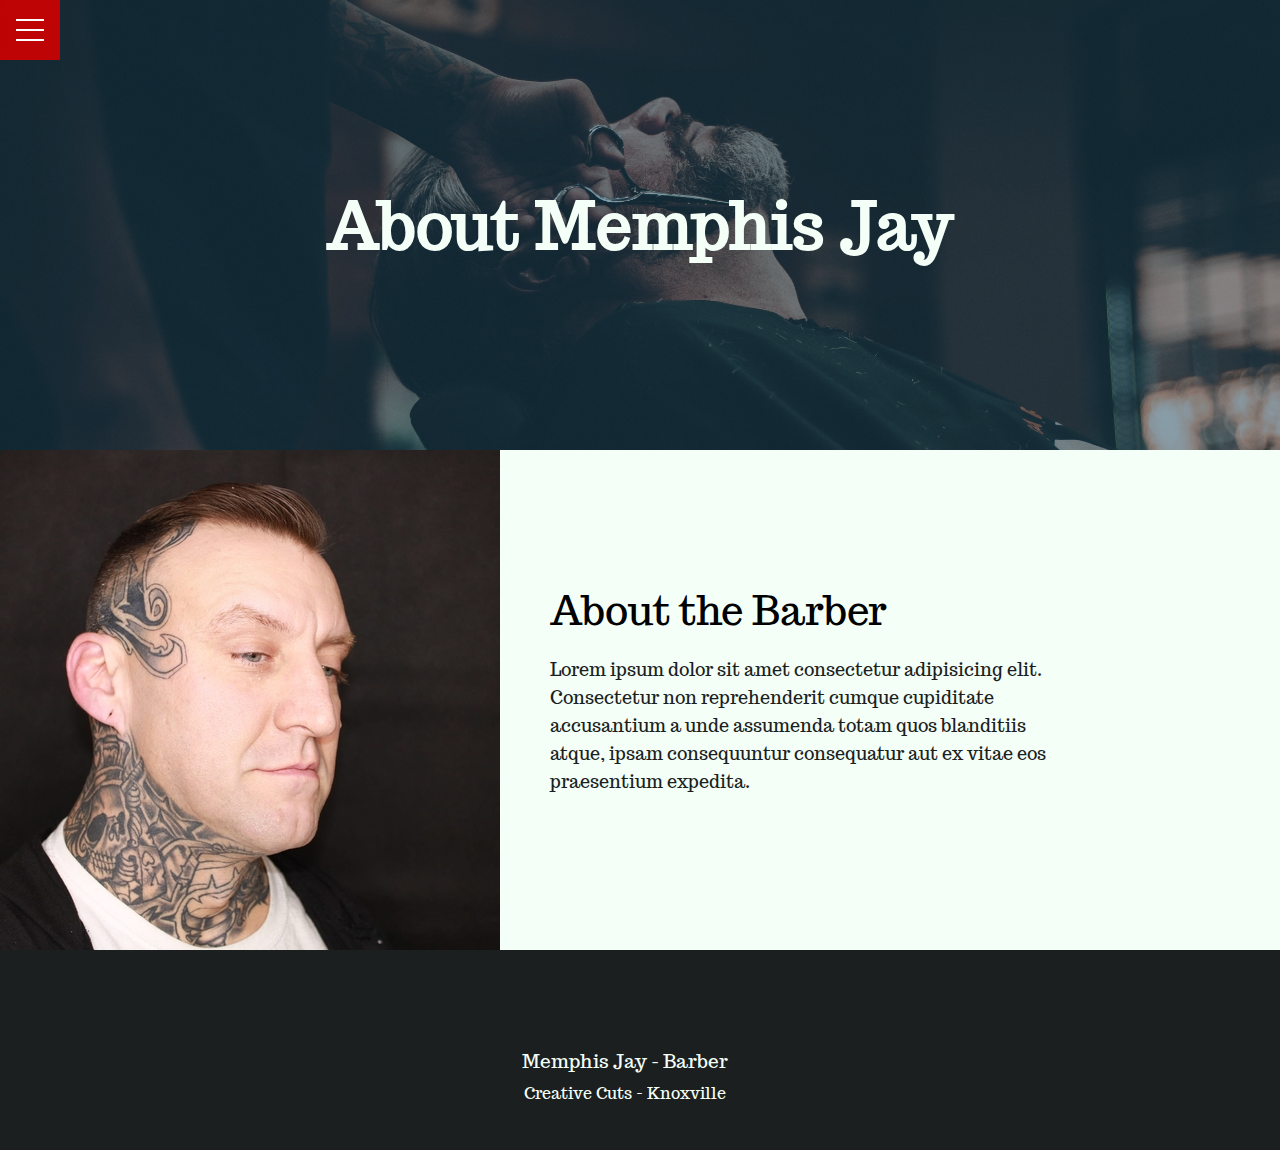
<file: about.html>
<!DOCTYPE html>
<html lang="en">
<head>
    <meta charset="UTF-8">
    <meta http-equiv="X-UA-Compatible" content="IE=edge">
    <meta name="viewport" content="width=device-width, initial-scale=1.0">
    <link rel="stylesheet" href="https://cdnjs.cloudflare.com/ajax/libs/font-awesome/6.1.1/css/all.min.css" integrity="sha512-KfkfwYDsLkIlwQp6LFnl8zNdLGxu9YAA1QvwINks4PhcElQSvqcyVLLD9aMhXd13uQjoXtEKNosOWaZqXgel0g==" crossorigin="anonymous" referrerpolicy="no-referrer" />
    <link rel="preconnect" href="https://fonts.googleapis.com">
    <link rel="preconnect" href="https://fonts.gstatic.com" crossorigin>
    <link href="https://fonts.googleapis.com/css2?family=Trocchi&display=swap" rel="stylesheet">
    <link rel="stylesheet" href="css/menu.css">
    <link rel="stylesheet" href="css/style.css">
    <link rel="stylesheet" href="css/about.css">
    <title>About</title>
</head>
<body>
    <div class="menu-wrap">
        <input type="checkbox" class="toggler">
        <div class="hamburger"><div></div></div>
        <div class="menu">
            <div>
                <div>
                    <ul>
                        <li><a href="index.html">Home</a></li>
                        <li><a href="about.html">About</a></li>
                        <li><a href="services.html">Services</a></li>
                        <li><a href="contact.html">Contact</a></li>
                    </ul>
                </div>
            </div>
        </div>
    </div>
    <header id="showcase">
        <div class="container showcase-container">
            <h1>About Memphis Jay</h1>
        </div>
    </header>
    <main>
        <article class="flex-container">
            <div class="row">
                    <img src="images/smalljake.jpg" alt="Memphis Jay Barber">
                    <div class="about-text bg-light">
                        <h2>About the Barber</h2>
                        <p>Lorem ipsum dolor sit amet consectetur adipisicing elit. Consectetur non reprehenderit cumque cupiditate accusantium a unde assumenda totam quos blanditiis atque, ipsam consequuntur consequatur aut ex vitae eos praesentium expedita.</p>
                    </div>
                </div>
            </article>
    <main>
        <!--Footer -->
    <footer class="footer bg-dark">
        <div class="icons">
            <a href="about.html"><i class="fa-regular fa-address-card fa-xl"></i></a>
            <a href="services.html"><i class="fa-solid fa-scissors fa-xl"></i></a>
            <a href="contact.html"><i class="fa-regular fa-calendar fa-xl"></i></a>
        </div>
        <p>Memphis Jay - Barber</p>
        <a href="https://booksy.com/en-us/482108_creative-cuts_barber-shop_35902_knoxville?do=invite"  target="_blank">Creative Cuts - Knoxville</a>
    </footer>
</body>
</html>
</file>
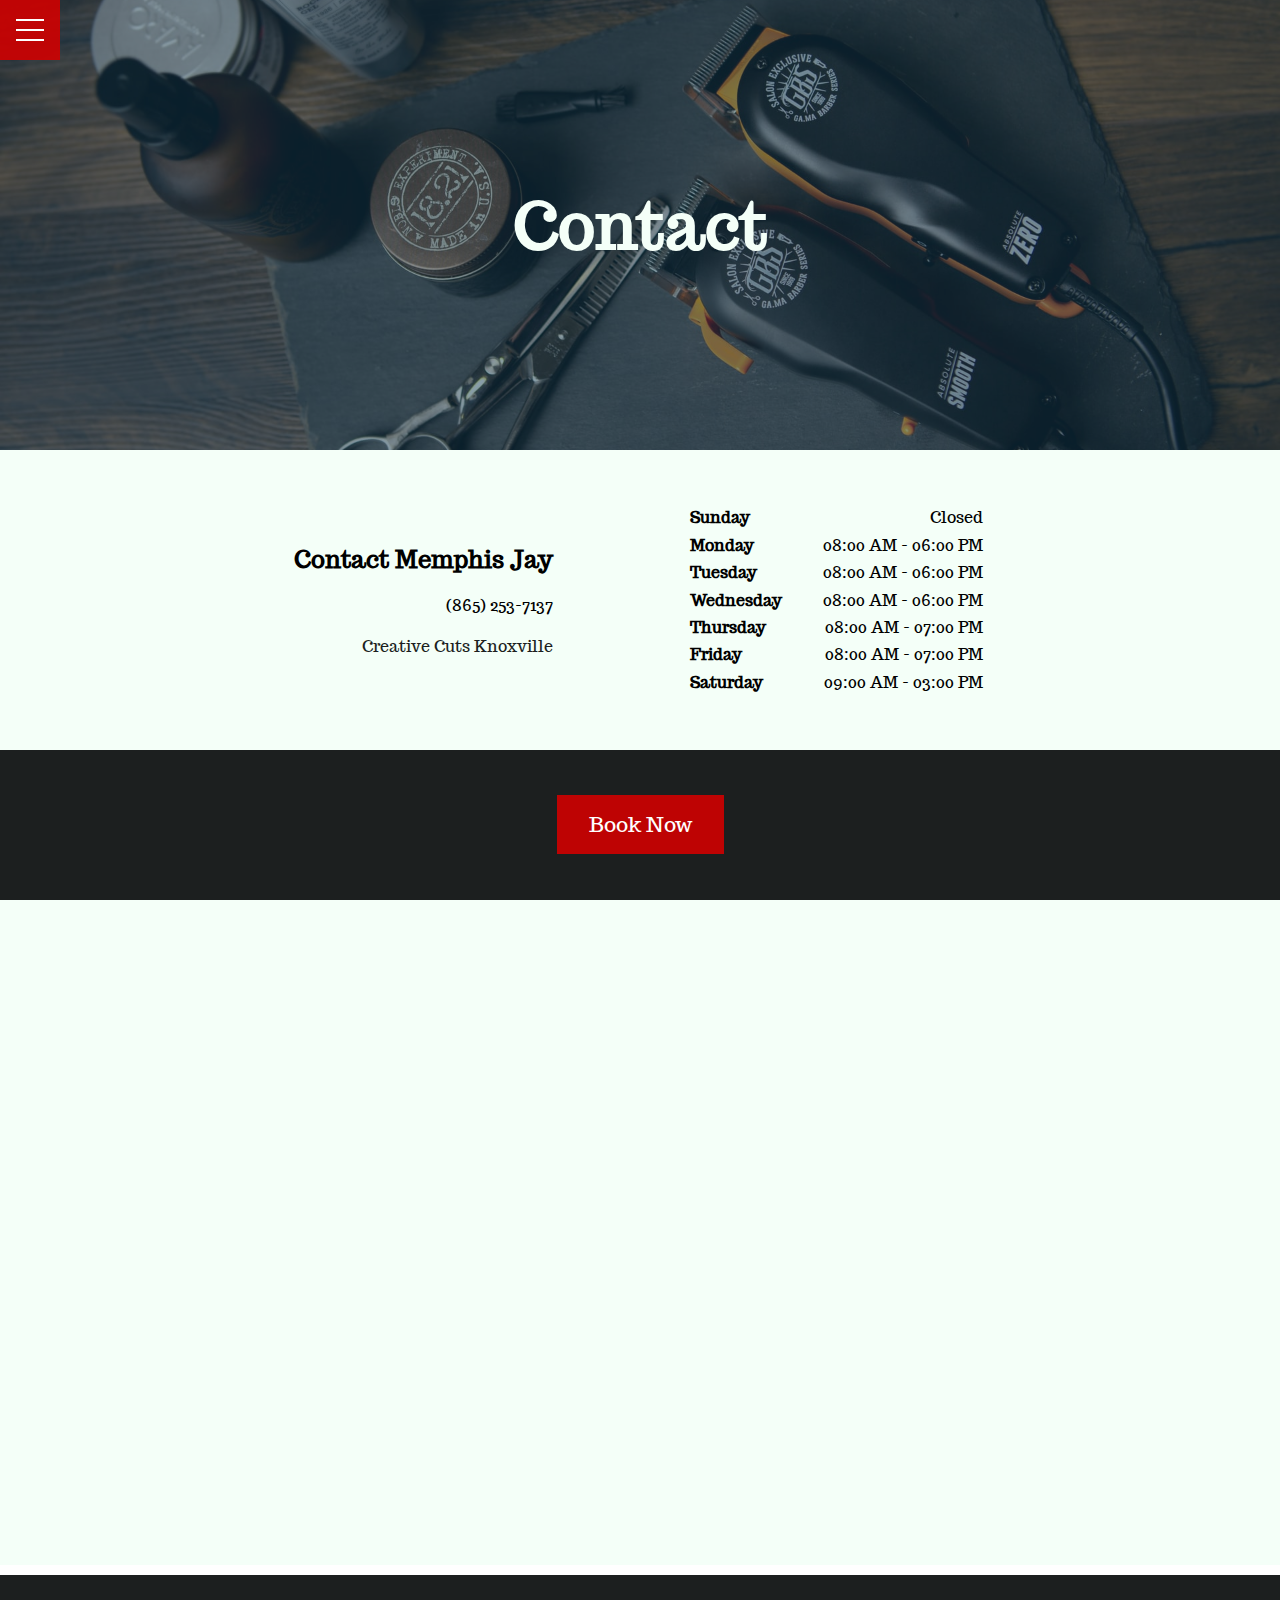
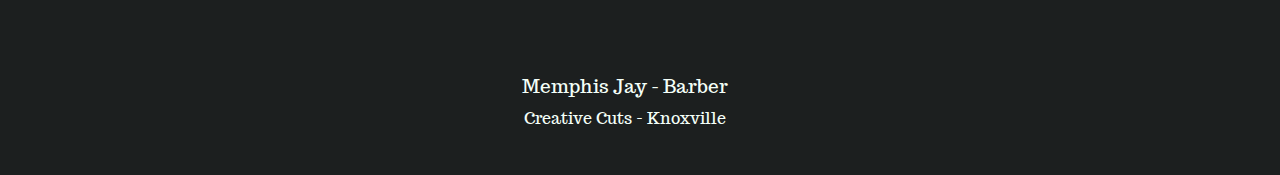
<file: contact.html>
<!DOCTYPE html>
<html lang="en">
<head>
    <meta charset="UTF-8">
    <meta http-equiv="X-UA-Compatible" content="IE=edge">
    <meta name="viewport" content="width=device-width, initial-scale=1.0">
    <link rel="stylesheet" href="https://cdnjs.cloudflare.com/ajax/libs/font-awesome/6.1.1/css/all.min.css" integrity="sha512-KfkfwYDsLkIlwQp6LFnl8zNdLGxu9YAA1QvwINks4PhcElQSvqcyVLLD9aMhXd13uQjoXtEKNosOWaZqXgel0g==" crossorigin="anonymous" referrerpolicy="no-referrer" />
    <link rel="preconnect" href="https://fonts.googleapis.com">
    <link rel="preconnect" href="https://fonts.gstatic.com" crossorigin>
    <link href="https://fonts.googleapis.com/css2?family=Trocchi&display=swap" rel="stylesheet">
    <link rel="stylesheet" href="css/menu.css">
    <link rel="stylesheet" href="css/style.css">
    <link rel="stylesheet" href="css/contact.css">
    <title>Contact</title>
</head>
<body>
    <div class="menu-wrap">
        <input type="checkbox" class="toggler">
        <div class="hamburger"><div></div></div>
        <div class="menu">
            <div>
                <div>
                    <ul>
                        <li><a href="index.html">Home</a></li>
                        <li><a href="about.html">About</a></li>
                        <li><a href="services.html">Services</a></li>
                        <li><a href="contact.html">Contact</a></li>
                    </ul>
                </div>
            </div>
        </div>
    </div>
    <header id="showcase">
        <div class="container showcase-container">
            <h1>Contact</h1>
        </div>
    </header>
    <main>
            <article class="flex-container bg-light">
                <div class="row">
                    <div class="contact-text">
                        <h2>Contact Memphis Jay</h2>
                        <div class="contact-info">
                            <i class="fa-solid fa-mobile-screen fa-lg"></i>
                            <p>(865) 253-7137</p>
                        </div>
                        <div class="contact-info">
                            <a href="https://www.facebook.com/creativecutsknoxville"><i class="fa-brands fa-facebook-square fa-lg"></i></a>
                            <a href="https://www.facebook.com/creativecutsknoxville">Creative Cuts Knoxville</a>
                        </div>
                    </div>
                    <div class="flex-hours">
                        <div class="days">
                            <ul>
                                <li>Sunday</li>
                                <li>Monday</li>
                                <li>Tuesday</li>
                                <li>Wednesday</li>
                                <li>Thursday</li>
                                <li>Friday</li>
                                <li>Saturday</li>
                            </ul>
                        </div>
                        <div class="hours">
                            <ul>
                                <li>Closed</li>
                                <li>08:00 AM - 06:00 PM</li>
                                <li>08:00 AM - 06:00 PM</li>
                                <li>08:00 AM - 06:00 PM</li>
                                <li>08:00 AM - 07:00 PM</li>
                                <li>08:00 AM - 07:00 PM</li>
                                <li>09:00 AM - 03:00 PM</li>
                            </ul>
                        </div>
                    </div>
                </div>
                <div class="book-now"><a href="https://booksy.com/en-us/482108_creative-cuts_barber-shop_35902_knoxville?do=invite" class="btn">Book Now</a></div>
                <div class="map">
                    <div style="width: 100%"><iframe width="100%" height="600" frameborder="0" scrolling="no" marginheight="0" marginwidth="0" src="https://maps.google.com/maps?width=100%25&amp;height=600&amp;hl=en&amp;q=10427%20Kingston%20Pike,%20Knoxville,%20TN%2037922,%20United%20States+(Creative%20Cuts%20Knoxville)&amp;t=&amp;z=14&amp;ie=UTF8&amp;iwloc=B&amp;output=embed"><a href="https://www.gps.ie/wearable-gps/">wearable trackers</a></iframe>
                    </div>
                </div>   
                </article>
        
    </main>
    <!--Footer -->
    <footer class="footer bg-dark">
        <div class="icons">
            <a href="about.html"><i class="fa-regular fa-address-card fa-xl"></i></a>
            <a href="services.html"><i class="fa-solid fa-scissors fa-xl"></i></a>
            <a href="contact.html"><i class="fa-regular fa-calendar fa-xl"></i></a>
        </div>
        <p>Memphis Jay - Barber</p>
        <a href="https://booksy.com/en-us/482108_creative-cuts_barber-shop_35902_knoxville?do=invite" target="_blank">Creative Cuts - Knoxville</a>
    </footer>
</body>
</html>
</file>
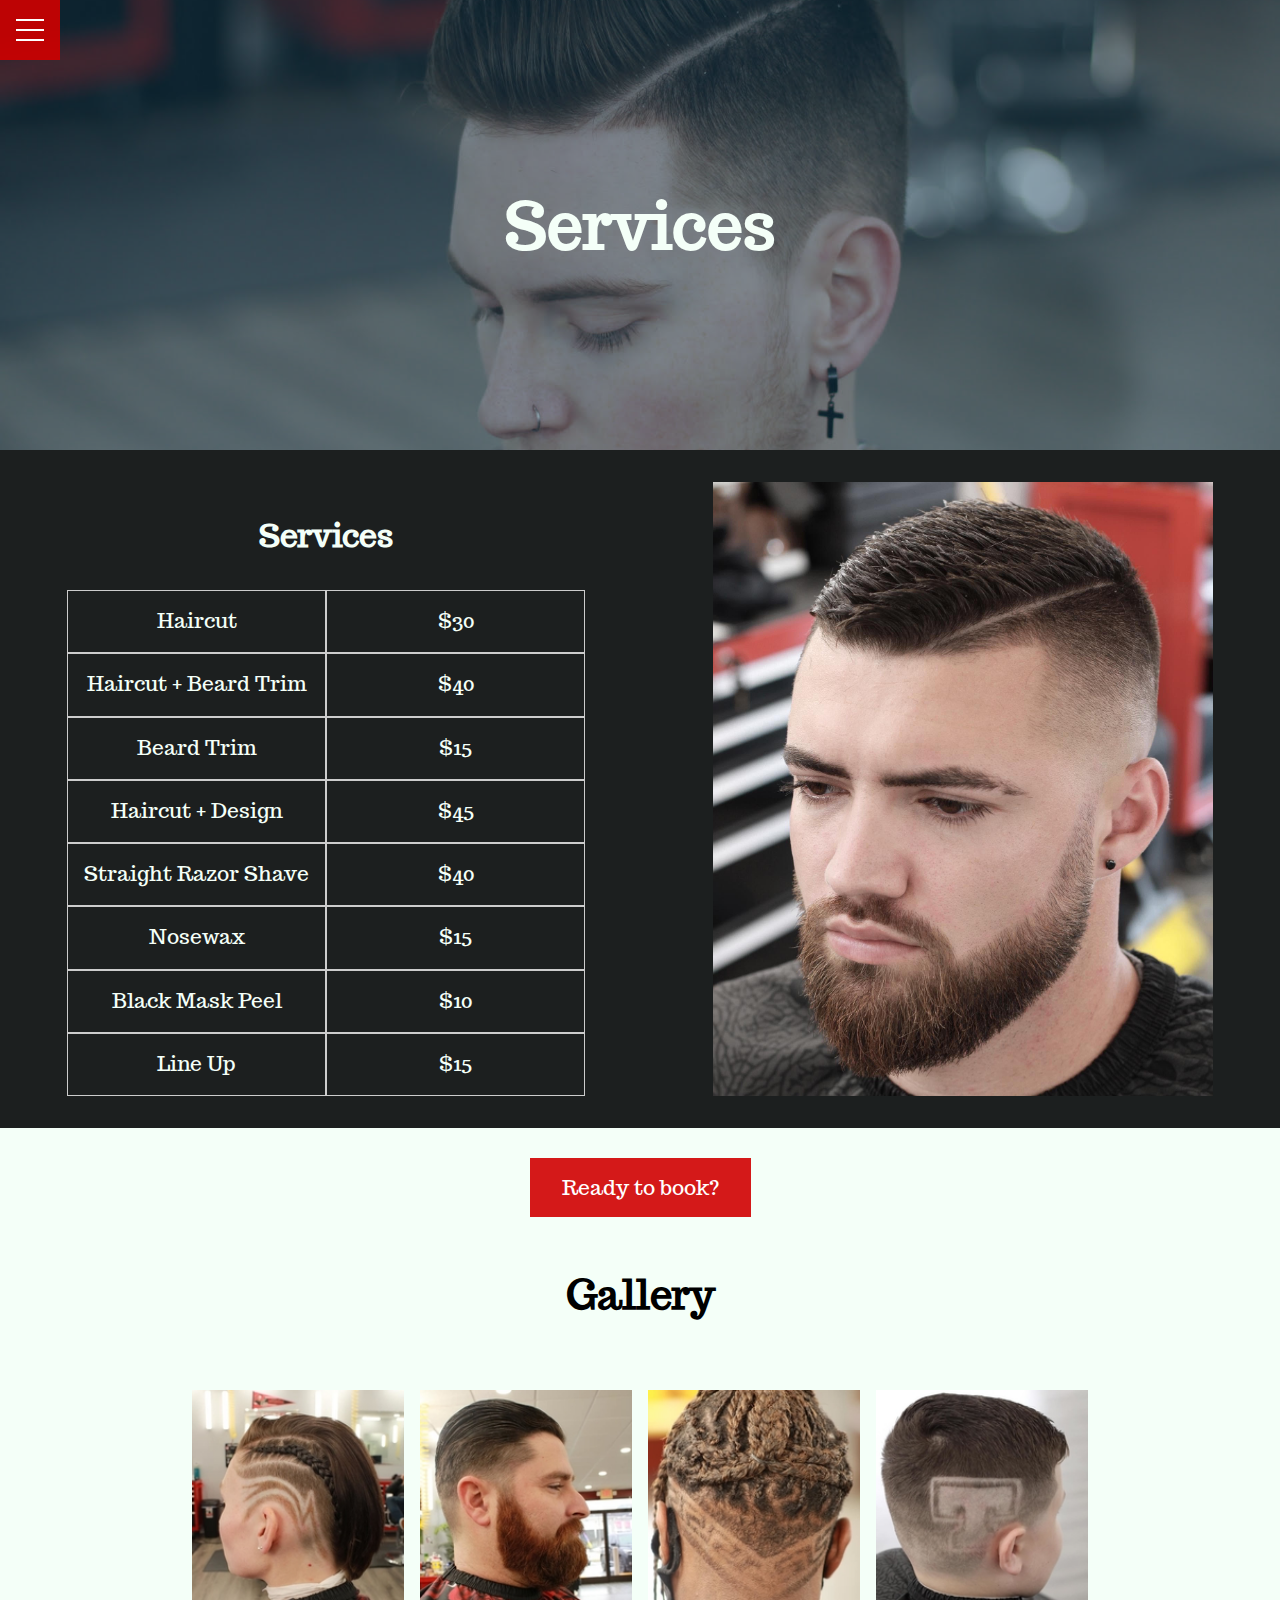
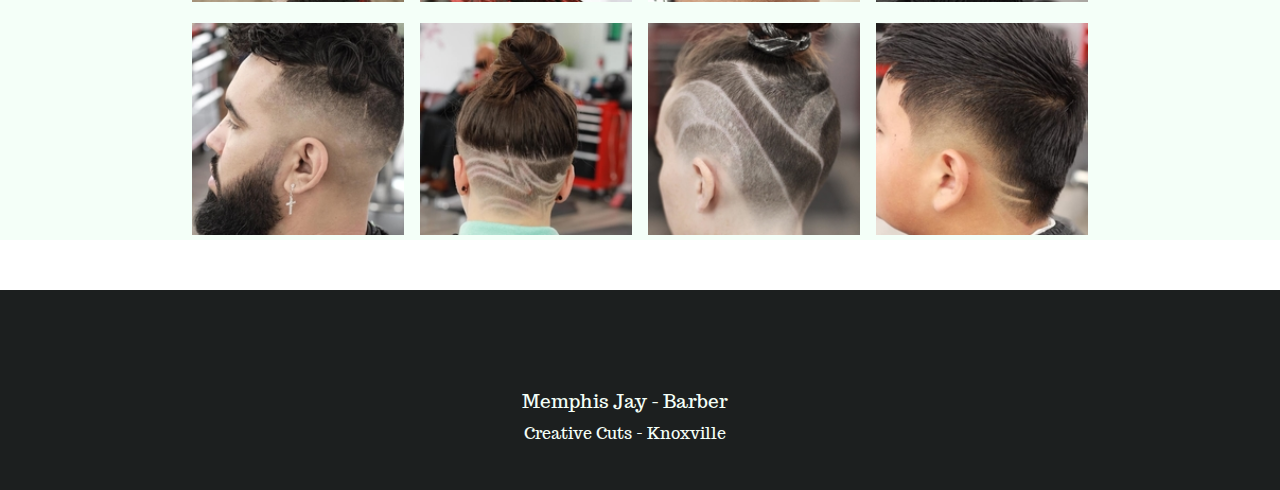
<file: services.html>
<!DOCTYPE html>
<html lang="en">
<head>
    <meta charset="UTF-8">
    <meta http-equiv="X-UA-Compatible" content="IE=edge">
    <meta name="viewport" content="width=device-width, initial-scale=1.0">
    <link rel="stylesheet" href="https://cdnjs.cloudflare.com/ajax/libs/font-awesome/6.1.1/css/all.min.css" integrity="sha512-KfkfwYDsLkIlwQp6LFnl8zNdLGxu9YAA1QvwINks4PhcElQSvqcyVLLD9aMhXd13uQjoXtEKNosOWaZqXgel0g==" crossorigin="anonymous" referrerpolicy="no-referrer" />
    <link rel="preconnect" href="https://fonts.googleapis.com">
    <link rel="preconnect" href="https://fonts.gstatic.com" crossorigin>
    <link href="https://fonts.googleapis.com/css2?family=Trocchi&display=swap" rel="stylesheet">
    <link rel="stylesheet" href="css/menu.css">
    <link rel="stylesheet" href="css/style.css">
    <link rel="stylesheet" href="css/services.css">
    <title>Services</title>
</head>
<body>
    <div class="menu-wrap">
        <input type="checkbox" class="toggler">
        <div class="hamburger"><div></div></div>
        <div class="menu">
            <div>
                <div>
                    <ul>
                        <li><a href="index.html">Home</a></li>
                        <li><a href="about.html">About</a></li>
                        <li><a href="services.html">Services</a></li>
                        <li><a href="contact.html">Contact</a></li>
                    </ul>
                </div>
            </div>
        </div>
    </div>
    <header id="showcase">
        <div class="container showcase-container">
            <h1>Services</h1>
        </div>
    </header>

    <!-- Services table -->
    <div class="services-container">
        <div class="services-grid">
            <div class="services-title">Services</div>
            <div class="item">Haircut</div>
            <div class="item">$30</div>
            <div class="item">Haircut + Beard Trim</div>
            <div class="item">$40</div>
            <div class="item">Beard Trim</div>
            <div class="item">$15</div>
            <div class="item">Haircut + Design</div>
            <div class="item">$45</div>
            <div class="item">Straight Razor Shave</div>
            <div class="item">$40</div>
            <div class="item">Nosewax</div>
            <div class="item">$15</div>
            <div class="item">Black Mask Peel</div>
            <div class="item">$10</div>
            <div class="item">Line Up</div>
            <div class="item">$15</div>
        </div>
        <img src="images/qualitycuts/cut20.jpeg" alt="Men's Haircut">
    </div>
    <div class="book-now bg-light">
        <a href="https://booksy.com/en-us/482108_creative-cuts_barber-shop_35902_knoxville?do=invite" class="btn">Ready to book?</a>
    </div>
    <!-- Services photos -->
    <section id="images">
        <header class="gallery-text">
            <h2>Gallery</h2>
            <!-- <p>Lorem ipsum, dolor sit amet consectetur adipisicing elit. Magni, dicta?</p> -->
        </header>
        <div class="grid">
            <div class="image">
                <a href="images/cuts/cut1.jpg" data-lightbox="image" data-title="Lorem ipsum, dolor sit amet consectetur adipisicing elit. Magni, dicta?"><img src="images/cuts/cut1.jpg" alt=""></a>
            </div>
            <div class="image">
                <a href="images/cuts/cut2.jpg" data-lightbox="image" data-title="Lorem ipsum, dolor sit amet consectetur adipisicing elit. Magni, dicta?"><img src="images/cuts/cut2.jpg" alt=""></a>
            </div>
            <div class="image">
                <a href="images/cuts/cut3.jpg" data-lightbox="image" data-title="Lorem ipsum, dolor sit amet consectetur adipisicing elit. Magni, dicta?">
                <img src="images/cuts/cut3.jpg" alt=""></a>
            </div>
            <div class="image">
                <a href="images/cuts/cut4.jpg" data-lightbox="image" data-title="Lorem ipsum, dolor sit amet consectetur adipisicing elit. Magni, dicta?">
                <img src="images/cuts/cut4.jpg" alt=""></a>
            </div>
            <div class="image">
                <a href="images/cuts/cut5.jpg" data-lightbox="image" data-title="Lorem ipsum, dolor sit amet consectetur adipisicing elit. Magni, dicta?">
                <img src="images/cuts/cut5.jpg" alt=""></a>
            </div>
            <div class="image">
                <a href="images/cuts/cut6.jpg" data-lightbox="image" data-title="Lorem ipsum, dolor sit amet consectetur adipisicing elit. Magni, dicta?">
                <img src="images/cuts/cut6.jpg" alt=""></a>
            </div>
            <div class="image">
                <a href="images/cuts/cut7.jpg" data-lightbox="image" data-title="Lorem ipsum, dolor sit amet consectetur adipisicing elit. Magni, dicta?">
                <img src="images/cuts/cut7.jpg" alt=""></a>
            </div>
            <div class="image">
                <a href="images/cuts/cut8.jpg" data-lightbox="image" data-title="Lorem ipsum, dolor sit amet consectetur adipisicing elit. Magni, dicta?">
                <img src="images/cuts/cut8.jpg" alt=""></a>
            </div>
        </div>
    </section>
    <!--Footer -->
    <footer class="footer bg-dark">
        <div class="icons">
            <a href="about.html"><i class="fa-regular fa-address-card fa-xl"></i></a>
            <a href="services.html"><i class="fa-solid fa-scissors fa-xl"></i></a>
            <a href="contact.html"><i class="fa-regular fa-calendar fa-xl"></i></a>
        </div>
        <p>Memphis Jay - Barber</p>
        <a href="https://booksy.com/en-us/482108_creative-cuts_barber-shop_35902_knoxville?do=invite" target="_blank">Creative Cuts - Knoxville</a>
    </footer>

</body>
</html>
</file>
<file: css/menu.css>
/* Menu CSS */

.menu-wrap {
    position: fixed;
    top: 0;
    left: 0;
    z-index: 1;
}

.menu-wrap .toggler {
    position: absolute;
    top: 0;
    left: 0; /*puts it in the top corner*/
    z-index: 2; /* puts it on top of everything*/
    cursor: pointer;
    width: 50px;
    height: 50px;
    opacity: 0;
}

.hamburger {
    position: absolute;
    top: 0;
    left: 0;
    z-index: 1;
    width: 60px;
    height: 60px;
    padding: 1rem;
    background: var(--primary-color);
    display: flex;
    align-items: center;
    justify-content: center;
}

/* hamburger line */ 

.menu-wrap .hamburger > div {
    position: relative;
    flex: none;
    width: 100%;
    height: 2px;
    background: #fff;
    display: flex;
    align-items: center;
    justify-content: center;
    transition: all 0.4s ease;
}

/* hamburger lines - top & bottom */
.menu-wrap .hamburger > div::before,
.menu-wrap .hamburger > div::after {
    content: '';
    position: absolute;
    z-index: 1;
    top: -10px; /* move it up 10px */
    width: 100%;
    height: 2px;
    background: inherit;
}

/* moves lines down */ 
.menu-wrap .hamburger > div::after {
    top: 10px;
}

/* toggler animation */
.menu-wrap .toggler:checked + .hamburger > div {
    transform: rotate(135deg);
}

/* turns lines into x */ 
.menu-wrap .toggler:checked + .hamburger > div:before,
.menu-wrap .toggler:checked + .hamburger > div:after {
    top: 0;
    transform: rotate(90deg)
}

/* rotate on hover when checked */ 

.menu-wrap .toggler:checked:hover + .hamburger > div {
    transform: rotate(225deg);
}

/* show menu */
.menu-wrap .toggler:checked ~ .menu {
    visibility: visible;
}

.menu-wrap .toggler:checked ~ .menu > div {
    transform: scale(1);
    transition-duration: var(--menu-speed);
}

.menu-wrap .toggler:checked ~ .menu > div > div {
    opacity: 1;
    transition: opacity 0.4s ease 0.4s;
}

.menu-wrap .menu {
    position: fixed;
    top: 0;
    left: 0;
    width: 100%;
    height: 100%;
    visibility: hidden;
    display: flex;
    align-items: center;
    justify-content: center;
}

.menu-wrap .menu > div {
    background: var(--overlay-color);
    border-radius: 50%;
    width: 200vw;
    height: 200vw;
    display: flex;
    flex: none;
    align-items: center;
    justify-content: center;
    transform: scale(0);
    transition: all 0.4s ease;
}

.menu-wrap .menu > div > div {
    text-align: center;
    max-width: 90vw;
    max-height: 100vh;
    opacity: 0;
    transition: opacity 0.4s ease;
}

.menu-wrap .menu > div > div > ul > li {
    list-style: none;
    color: #fff;
    font-size: 1.5rem;
    padding: 1rem;
}

.menu-wrap .menu > div > div > ul > li > a {
    color: inherit;
    text-decoration: none;
    transition: color 0.4s ease; /*transitions the change in color that's already happening, doesn't define the color change */
}

.menu-wrap .menu > div > div > ul > li > a:hover {
    color: var(--btn-hover);
}
</file>
<file: css/style.css>
:root {
    --primary-color: rgba(208, 0, 0, 0.9);
    --secondary-color: rgba(17, 62, 85, 0.5);
    --btn-hover: #3590f3;
    --light-color: #f4fff8;
    --dark-color: #1c1f1f;
    --overlay-color: rgba(24, 39, 51, 0.85);
    --max-width: 1100px;
}

* {
    margin: 0;
    padding: 0;
    box-sizing: border-box;
}

body {
    font-family: 'Trocchi', serif;
}

.bg-light {
    background: var(--light-color);
}

.container {
    max-width: 960px;
    margin: auto;
    overflow: hidden;
    padding: 0 3rem;
}

#showcase {
    background: var(--secondary-color);
    color: #fff;
    height: 100vh;
    position: relative;
}

#showcase:before {
    content: '';
    background: url('../images/showcase.jpg') no-repeat center center/cover;
    position: absolute;
    top: 0;
    left: 0;
    width: 100%;
    height: 100%;
    z-index: -1;
}

#showcase .showcase-container {
    display: flex;
    flex-direction: column;
    align-items: center;
    justify-content: center;
    text-align: center;
    height: 100%;
}

#showcase h1 {
    font-size: 4rem;
}
#showcase h2 {
    margin: 1rem 0;
}

#showcase p {
    font-size: 1.3rem;
}

.btn {
    display: inline-block;
    border: none;
    background: var(--primary-color);
    color: #fff;
    padding: 1rem 2rem;
    font-size: 1.3rem;
    /* margin-top: 1rem; */
    transition: opacity all 1s ease-in-out;
    text-decoration: none;
}

.btn:hover {
    opacity: 0.7;
}

/* Footer */

.footer {
    display: flex;
    flex-direction: column;
    align-items: center;
    justify-content: center;
    text-align: center;
    height: 200px;
    background: var(--dark-color);
}

.footer i {
    color: var(--light-color);
}

.footer i:hover {
    color: var(--btn-hover);
}

.footer .icons > * { 
    margin-right: 30px;
}

.footer p {
    color: var(--light-color);
    font-size: 1.2rem;
    margin-right: 30px;
    margin-top: 30px;
}

.footer a {
    color: var(--light-color);
    margin-right: 30px;
    margin-top: 10px;
    text-decoration: none;
    cursor: pointer;
} 

.footer a:hover {
    color: var(--btn-hover);
  }
</file>
<file: css/about.css>
* {
  margin: 0;
  padding: 0;
  box-sizing: border-box;
}

body {
  font-family: 'Trocchi', serif;
}

.container {
  max-width: 960px;
  margin: auto;
  overflow: hidden;
  padding: 0 3rem;
}

#showcase {
  background: var(--secondary-color);
  color: #fff;
  height: 50vh;
  position: relative;
}

#showcase:before {
  content: '';
  background: url('../images/showcase.jpg') no-repeat top center/cover;
  position: absolute;
  top: 0;
  left: 0;
  width: 100%;
  height: 100%;
  z-index: -1;
}

#showcase .showcase-container {
  display: flex;
  flex-direction: column;
  align-items: center;
  justify-content: center;
  text-align: center;
  height: 100%;
}

#showcase h1 {
  font-size: 4rem;
  color: var(--light-color);
}

/* About text and image flex */

.flex-container .row {
  display: flex;
  flex-direction: row;
  flex-wrap: no-wrap;
  width: 100%;
}

.flex-container img {
  width: 500px;
  height: 500px;
  object-fit: cover;
}

.flex-container .about-text {
  display: flex;
  flex-direction: column;
  align-items: flex-start;
  justify-content: center;
  padding: 30px;
  background-color: var(--light-color);

}

.flex-container h2 {
  font-size: 40px;
  font-weight: 100;
  margin-left: 20px;
}


.flex-container p {
  margin: 20px 0;
  margin-left: 20px;
  padding-right: 25%;
  color: var(--dark-color);
  line-height: 1.6;
  font-size: 1.1rem;
}

/* Small Screens */

@media(max-width: 1000px) {
  .flex-container .row {
    display: flex;
    flex-direction: column;
  }
  .flex-container .row img {
    margin: auto;
  }

  #showcase h1 {
    font-size: 3rem;
  }
  .flex-container img {
    width: 100%;
    height: 400px;
    object-fit: cover;
  }
}
</file>
<file: css/contact.css>
* {
  margin: 0;
  padding: 0;
  box-sizing: border-box;
}

body {
  font-family: 'Trocchi', serif;
}

.container {
  max-width: 960px;
  margin: auto;
  overflow: hidden;
  padding: 0 3rem;
}

#showcase {
  background: var(--secondary-color);
  color: #fff;
  height: 50vh;
  position: relative;
}

#showcase:before {
  content: '';
  background: url('../images/contact.jpg') no-repeat center center/cover;
  position: absolute;
  top: 0;
  left: 0;
  width: 100%;
  height: 100%;
  z-index: -1;
}

#showcase .showcase-container {
  display: flex;
  flex-direction: column;
  align-items: center;
  justify-content: center;
  text-align: center;
  height: 100%;
}

#showcase h1 {
  font-size: 4rem;
  color: var(--light-color)
}

/* Contact Info */

/* Contact phone & social */
.row {
  display: flex;
  flex-direction: row;
  height: 300px;
  justify-content: center;
  justify-content: space-evenly;
  width: 75%;
  margin: auto;
}

.row .contact-text {
  margin: auto 0;
}
.row .flex-hours {
  margin: auto 0;
}

.contact-text h2 {
  text-align: center;
  margin: 20px 0;
}

.contact-info {
  
  display: flex;
  flex-direction: row;
  justify-content: flex-start;
  justify-content: space-between;
  margin: 20px 0;
  width: 100%;
}

.contact-info i {
  margin: auto 0;
}

.contact-info a {
  text-decoration: none;
  cursor: pointer;
  color: var(--dark-color)
}
.contact-info a:hover {
  color: var(--btn-hover);
}

/* Hours */

.flex-hours {
  display: flex;
  justify-content: space-between;
  width: 300px;
}

.flex-hours .days ul{
  list-style: none;
  font-weight: bold;
}

.flex-hours .hours ul{
  list-style: none;
  text-align: right;
}

.flex-hours ul li {
  padding: .2rem;
}

/* Button */
.book-now {
  display: inline-block;
  text-align: center;
  width: 100%;
  background: var(--dark-color);
  height: 150px;
  margin-bottom: 50px;
}

.book-now a {
  margin-top: 45px;
}

/* Map */

.map {
  width: 75%;
  margin: 10px auto;
}



/* Small screens */

@media(max-width: 1000px) {
  
  .flex-container .row {
    display: flex;
    flex-direction: column;
    justify-content: center;
    align-items: center;
    height: 500px;
    width: 75%;
    margin: 0 auto 25px auto;
  }
  
  .row .contact-text {
    margin: 10px 0;
  }
  .row .flex-hours {
    margin: 10px 0;
  }
}
</file>
<file: css/services.css>
* {
  margin: 0;
  padding: 0;
  box-sizing: border-box;
}

body {
  font-family: 'Trocchi', serif;
}

.container {
  max-width: 960px;
  margin: auto;
  overflow: hidden;
  padding: 0 3rem;
}

#showcase {
  background: var(--secondary-color);
  color: #fff;
  height: 50vh;
  position: relative;
}

#showcase:before {
  content: '';
  background: url('../images/qualitycuts/cut9.jpeg') no-repeat center center/cover;
  position: absolute;
  top: 0;
  left: 0;
  width: 100%;
  height: 100%;
  z-index: -1;
}

#showcase .showcase-container {
  display: flex;
  flex-direction: column-reverse;
  align-items: center;
  justify-content: center;
  text-align: center;
  height: 100%;
}

#showcase h1 {
  font-size: 4rem;
  color: var(--light-color);
}

/* Services table */

.services-container {
  display: flex;
  flex-direction: row;
  justify-content: center;
  background: var(--dark-color);
  flex-wrap: no-wrap;
  width: 100%;
}

.services-grid {
  display: grid;
  grid-template-areas: 
    'services-title services-title';
    grid-template-columns: 1fr 1fr;
  margin: 2rem 4rem;
}

.services-container img {
  width: 500px;
  height: 100%;
  object-fit: cover;
  margin: 2rem 4rem;
}

.services-title {
  grid-area: services-title;
  padding: 0;
  margin: 2rem;
  font-weight: bold;
  text-align: center;
  font-size: 2rem;
  color: var(--light-color);
}

.item {
  padding: 1rem;
  border: #ccc 1px solid;
  text-align: center;
  font-size: 1.3rem;
  color: var(--light-color);
  height: 100%;
}



/* Button */



.book-now {
  display: inline-block;
  text-align: center;
  width: 100%;
  height: 120px;
}

.book-now .btn {
  margin-top: 30px;
}

/* Images */

#images {
  background: var(--light-color);
  margin-top: 0;
}

.grid {
  display: grid;
  grid-template-columns: 1fr 1fr 1fr 1fr;
  grid-gap: 1rem;
  margin: 50px auto;
  width: 70%;
}

.image a {
  padding: 0;
  margin: 0;
}

img {
  width: 100%;
}

.gallery-text {
  display: flex;
  flex-direction: column;
  justify-content: center;
  align-items: center;
  margin: 0;
}

.gallery-text h2 {
  font-size: 2.5rem;
  padding: 20px;
}


/* Services Small screens */

@media(max-width: 1000px) {
  .services-container {
    display: flex;
    flex-direction: column;
  }

  .services-container img {
    margin: 40px auto;
  }

  .grid {
    display: grid;
    grid-template-columns: 1fr 1fr;
    grid-gap: .5rem;
    margin: 20px auto;
  }
  .services-container img {
    width: 75%;
    height: 400px;
    object-fit: cover;
    margin: 2rem auto;
  }
}
</file>
